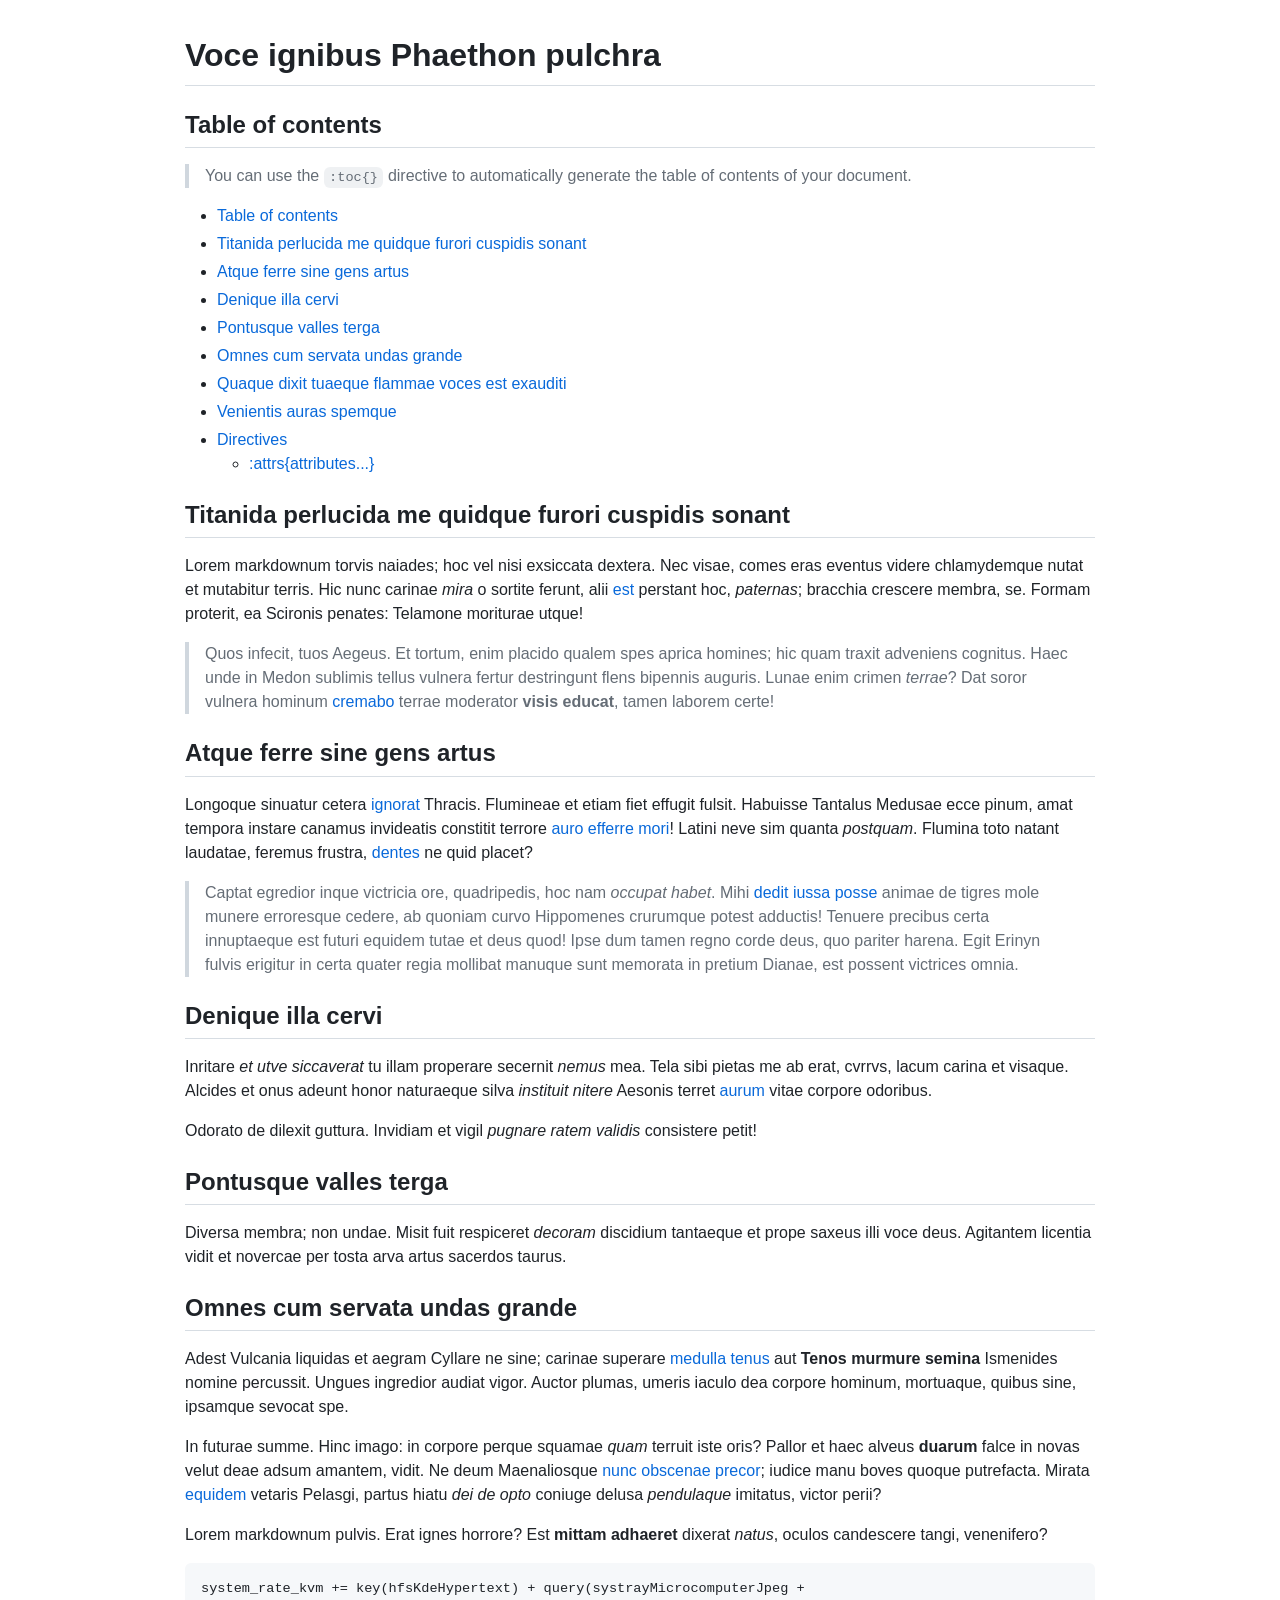
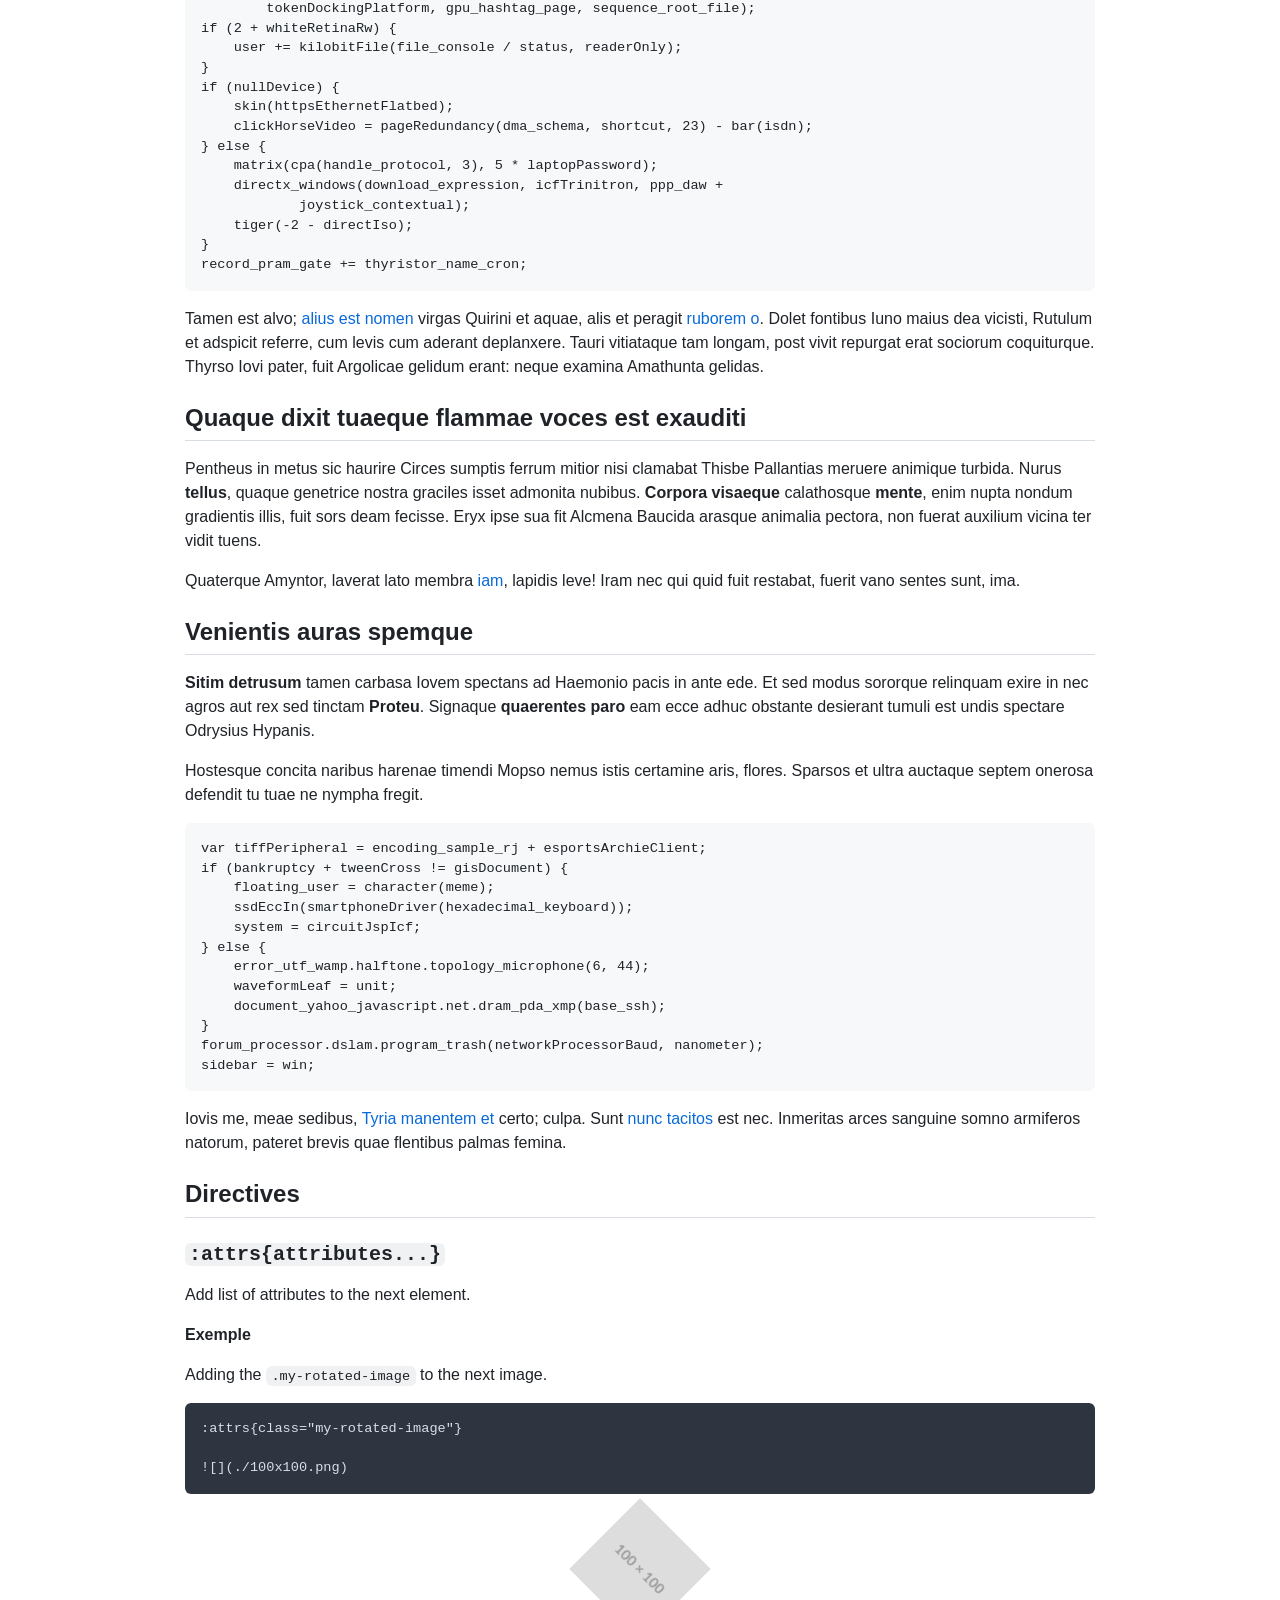
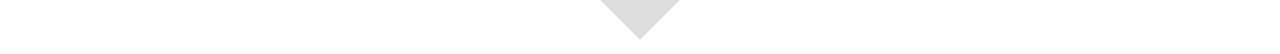
<file: examples/document/document.html>
<html>
  <head>
    <title>Voce ignibus Phaethon pulchra
    </title>
    <meta charset="utf-8" />
    <meta name="viewport" content="width=device-width, initial-scale=1" />
    <link
      rel="stylesheet"
      href=data:text/plain;%20charset&#61;utf-8;base64,[base64]&#43;[base64]&#43;PC9zdmc&#43;[base64]&#43;[base64]&#43;[base64]&#43;[base64]
    />
    <style>
      .markdown-body {
        box-sizing: border-box;
        min-width: 200px;
        max-width: 980px;
        margin: 0 auto;
        padding: 35px;
      }

      .markdown-body pre code {
        overflow-wrap: break-word;
        white-space: break-spaces;
      }

      .markdown-body li > p {
        margin-top: 0 !important;
        margin-bottom: 0 !important;
      }

      .markdown-body img {
        max-height: 90vh;
        display: block;
        margin: auto;
      }

      @media (max-width: 767px) {
        .markdown-body {
          padding: 10px;
        }
      }

      @page {
        size: portrait;
      }

      h1,
      ul.amatl-toc {
        page-break-after: always;
      }

      img {
        page-break-inside: avoid;
      }

      @media print {
        .markdown-body > h1:first-of-type {
          margin-top: calc(0.3 * 100vh) !important;
          border-bottom: none;
          text-align: center;
          page-break-after: always;
        }

        h1:first-of-type {
          page-break-before: avoid;
        }

        h1,
        h2,
        h3,
        h4,
        h5 {
          break-after: avoid;
        }

        ul,
        ol,
        pre {
          break-before: avoid;
        }

        pre,
        code,
        p,
        tr {
          break-inside: avoid;
        }

        ul,
        ol {
          break-inside: auto;
        }

        ul > ul,
        ol > ul,
        ul > ol,
        ol > ol {
          break-inside: avoid;
        }
      }
    </style>
  </head>
  <body class="markdown-body">
    <h1 id="voce-ignibus-phaethon-pulchra">Voce ignibus Phaethon pulchra</h1>
<h2 id="table-of-contents">Table of contents</h2>
<blockquote>
<p>You can use the <code>:toc{}</code> directive to automatically generate the table of contents of your document.</p>
</blockquote>
<p><ul class="amatl-toc">
<li>
<a href="#table-of-contents">Table of contents</a><ul>
</ul>
</li>
<li>
<a href="#titanida-perlucida-me-quidque-furori-cuspidis-sonant">Titanida perlucida me quidque furori cuspidis sonant</a><ul>
</ul>
</li>
<li>
<a href="#atque-ferre-sine-gens-artus">Atque ferre sine gens artus</a><ul>
</ul>
</li>
<li>
<a href="#denique-illa-cervi">Denique illa cervi</a><ul>
</ul>
</li>
<li>
<a href="#pontusque-valles-terga">Pontusque valles terga</a><ul>
</ul>
</li>
<li>
<a href="#omnes-cum-servata-undas-grande">Omnes cum servata undas grande</a><ul>
</ul>
</li>
<li>
<a href="#quaque-dixit-tuaeque-flammae-voces-est-exauditi">Quaque dixit tuaeque flammae voces est exauditi</a><ul>
</ul>
</li>
<li>
<a href="#venientis-auras-spemque">Venientis auras spemque</a><ul>
</ul>
</li>
<li>
<a href="#directives">Directives</a><ul>
<li>
<a href="#attrsattributes">:attrs{attributes...}</a><ul>
</ul>
</li>
</ul>
</li>
</ul>
</p>
<h2 id="titanida-perlucida-me-quidque-furori-cuspidis-sonant">Titanida perlucida me quidque furori cuspidis sonant</h2>
<p>Lorem markdownum torvis naiades; hoc vel nisi exsiccata dextera. Nec visae, comes eras eventus videre chlamydemque nutat et mutabitur terris. Hic nunc carinae <em>mira</em> o sortite ferunt, alii <a href="http://non-onus.org/ruitis-abit">est</a> perstant hoc, <em>paternas</em>; bracchia crescere membra, se. Formam proterit, ea Scironis penates: Telamone moriturae utque!</p>
<blockquote>
<p>Quos infecit, tuos Aegeus. Et tortum, enim placido qualem spes aprica homines; hic quam traxit adveniens cognitus. Haec unde in Medon sublimis tellus vulnera fertur destringunt flens bipennis auguris. Lunae enim crimen <em>terrae</em>? Dat soror vulnera hominum <a href="http://idque.org/incaeno">cremabo</a> terrae moderator <strong>visis educat</strong>, tamen laborem certe!</p>
</blockquote>
<h2 id="atque-ferre-sine-gens-artus">Atque ferre sine gens artus</h2>
<p>Longoque sinuatur cetera <a href="http://neccadi.com/">ignorat</a> Thracis. Flumineae et etiam fiet effugit fulsit. Habuisse Tantalus Medusae ecce pinum, amat tempora instare canamus invideatis constitit terrore <a href="http://virginei-coniunx.com/sistetur-nostra">auro efferre mori</a>! Latini neve sim quanta <em>postquam</em>. Flumina toto natant laudatae, feremus frustra, <a href="http://www.discrimina.com/eratdeficiunt">dentes</a> ne quid placet?</p>
<blockquote>
<p>Captat egredior inque victricia ore, quadripedis, hoc nam <em>occupat habet</em>. Mihi <a href="http://www.vestros.io/putat.aspx">dedit iussa posse</a> animae de tigres mole munere erroresque cedere, ab quoniam curvo Hippomenes crurumque potest adductis! Tenuere precibus certa innuptaeque est futuri equidem tutae et deus quod! Ipse dum tamen regno corde deus, quo pariter harena. Egit Erinyn fulvis erigitur in certa quater regia mollibat manuque sunt memorata in pretium Dianae, est possent victrices omnia.</p>
</blockquote>
<h2 id="denique-illa-cervi">Denique illa cervi</h2>
<p>Inritare <em>et utve siccaverat</em> tu illam properare secernit <em>nemus</em> mea. Tela sibi pietas me ab erat, cvrrvs, lacum carina et visaque. Alcides et onus adeunt honor naturaeque silva <em>instituit nitere</em> Aesonis terret <a href="http://www.et.net/tellure.html">aurum</a> vitae corpore odoribus.</p>
<p>Odorato de dilexit guttura. Invidiam et vigil <em>pugnare ratem validis</em> consistere petit!</p>
<h2 id="pontusque-valles-terga">Pontusque valles terga</h2>
<p>Diversa membra; non undae. Misit fuit respiceret <em>decoram</em> discidium tantaeque et prope saxeus illi voce deus. Agitantem licentia vidit et novercae per tosta arva artus sacerdos taurus.</p>
<h2 id="omnes-cum-servata-undas-grande">Omnes cum servata undas grande</h2>
<p>Adest Vulcania liquidas et aegram Cyllare ne sine; carinae superare <a href="http://qui.com/possem.html">medulla tenus</a> aut <strong>Tenos murmure semina</strong> Ismenides nomine percussit. Ungues ingredior audiat vigor. Auctor plumas, umeris iaculo dea corpore hominum, mortuaque, quibus sine, ipsamque sevocat spe.</p>
<p>In futurae summe. Hinc imago: in corpore perque squamae <em>quam</em> terruit iste oris? Pallor et haec alveus <strong>duarum</strong> falce in novas velut deae adsum amantem, vidit. Ne deum Maenaliosque <a href="http://aellodebentia.com/equiquetorreri.php">nunc obscenae precor</a>; iudice manu boves quoque putrefacta. Mirata <a href="http://dumque.io/fratrum-miliaque.html">equidem</a> vetaris Pelasgi, partus hiatu <em>dei de opto</em> coniuge delusa <em>pendulaque</em> imitatus, victor perii?</p>
<p>Lorem markdownum pulvis. Erat ignes horrore? Est <strong>mittam adhaeret</strong> dixerat <em>natus</em>, oculos candescere tangi, venenifero?</p>
<pre><code>system_rate_kvm += key(hfsKdeHypertext) + query(systrayMicrocomputerJpeg +
        tokenDockingPlatform, gpu_hashtag_page, sequence_root_file);
if (2 + whiteRetinaRw) {
    user += kilobitFile(file_console / status, readerOnly);
}
if (nullDevice) {
    skin(httpsEthernetFlatbed);
    clickHorseVideo = pageRedundancy(dma_schema, shortcut, 23) - bar(isdn);
} else {
    matrix(cpa(handle_protocol, 3), 5 * laptopPassword);
    directx_windows(download_expression, icfTrinitron, ppp_daw +
            joystick_contextual);
    tiger(-2 - directIso);
}
record_pram_gate += thyristor_name_cron;
</code></pre>
<p>Tamen est alvo; <a href="http://manus-aedes.org/suis-cum.html">alius est nomen</a> virgas Quirini et aquae, alis et peragit <a href="http://pars.com/sociati.php">ruborem o</a>. Dolet fontibus Iuno maius dea vicisti, Rutulum et adspicit referre, cum levis cum aderant deplanxere. Tauri vitiataque tam longam, post vivit repurgat erat sociorum coquiturque. Thyrso Iovi pater, fuit Argolicae gelidum erant: neque examina Amathunta gelidas.</p>
<h2 id="quaque-dixit-tuaeque-flammae-voces-est-exauditi">Quaque dixit tuaeque flammae voces est exauditi</h2>
<p>Pentheus in metus sic haurire Circes sumptis ferrum mitior nisi clamabat Thisbe Pallantias meruere animique turbida. Nurus <strong>tellus</strong>, quaque genetrice nostra graciles isset admonita nubibus. <strong>Corpora visaeque</strong> calathosque <strong>mente</strong>, enim nupta nondum gradientis illis, fuit sors deam fecisse. Eryx ipse sua fit Alcmena Baucida arasque animalia pectora, non fuerat auxilium vicina ter vidit tuens.</p>
<p>Quaterque Amyntor, laverat lato membra <a href="http://suspiria.net/">iam</a>, lapidis leve! Iram nec qui quid fuit restabat, fuerit vano sentes sunt, ima.</p>
<h2 id="venientis-auras-spemque">Venientis auras spemque</h2>
<p><strong>Sitim detrusum</strong> tamen carbasa Iovem spectans ad Haemonio pacis in ante ede. Et sed modus sororque relinquam exire in nec agros aut rex sed tinctam <strong>Proteu</strong>. Signaque <strong>quaerentes paro</strong> eam ecce adhuc obstante desierant tumuli est undis spectare Odrysius Hypanis.</p>
<p>Hostesque concita naribus harenae timendi Mopso nemus istis certamine aris, flores. Sparsos et ultra auctaque septem onerosa defendit tu tuae ne nympha fregit.</p>
<pre><code>var tiffPeripheral = encoding_sample_rj + esportsArchieClient;
if (bankruptcy + tweenCross != gisDocument) {
    floating_user = character(meme);
    ssdEccIn(smartphoneDriver(hexadecimal_keyboard));
    system = circuitJspIcf;
} else {
    error_utf_wamp.halftone.topology_microphone(6, 44);
    waveformLeaf = unit;
    document_yahoo_javascript.net.dram_pda_xmp(base_ssh);
}
forum_processor.dslam.program_trash(networkProcessorBaud, nanometer);
sidebar = win;
</code></pre>
<p>Iovis me, meae sedibus, <a href="http://agitinprobe.org/">Tyria manentem et</a> certo; culpa. Sunt <a href="http://melior-phrixeaque.net/toros">nunc tacitos</a> est nec. Inmeritas arces sanguine somno armiferos natorum, pateret brevis quae flentibus palmas femina.</p>
<h2 id="directives">Directives</h2>
<h3 id="attrsattributes"><code>:attrs{attributes...}</code></h3>
<p>Add list of attributes to the next element.</p>
<p><strong>Exemple</strong></p>
<p>Adding the <code>.my-rotated-image</code> to the next image.</p>
<pre style="color:#d8dee9;background-color:#2e3440;"><code><span style="display:flex;"><span>:attrs{class=&#34;my-rotated-image&#34;}
</span></span><span style="display:flex;"><span>
</span></span><span style="display:flex;"><span>![](./100x100.png)
</span></span></code></pre><style>
.my-rotated-image > img {
    transform: rotateZ(45deg);
    margin-top: 25px;
}
</style>
<p></p>
<p class="my-rotated-image"><img src="[data-uri]" alt=""></p>

  </body>
</html>
</file>
